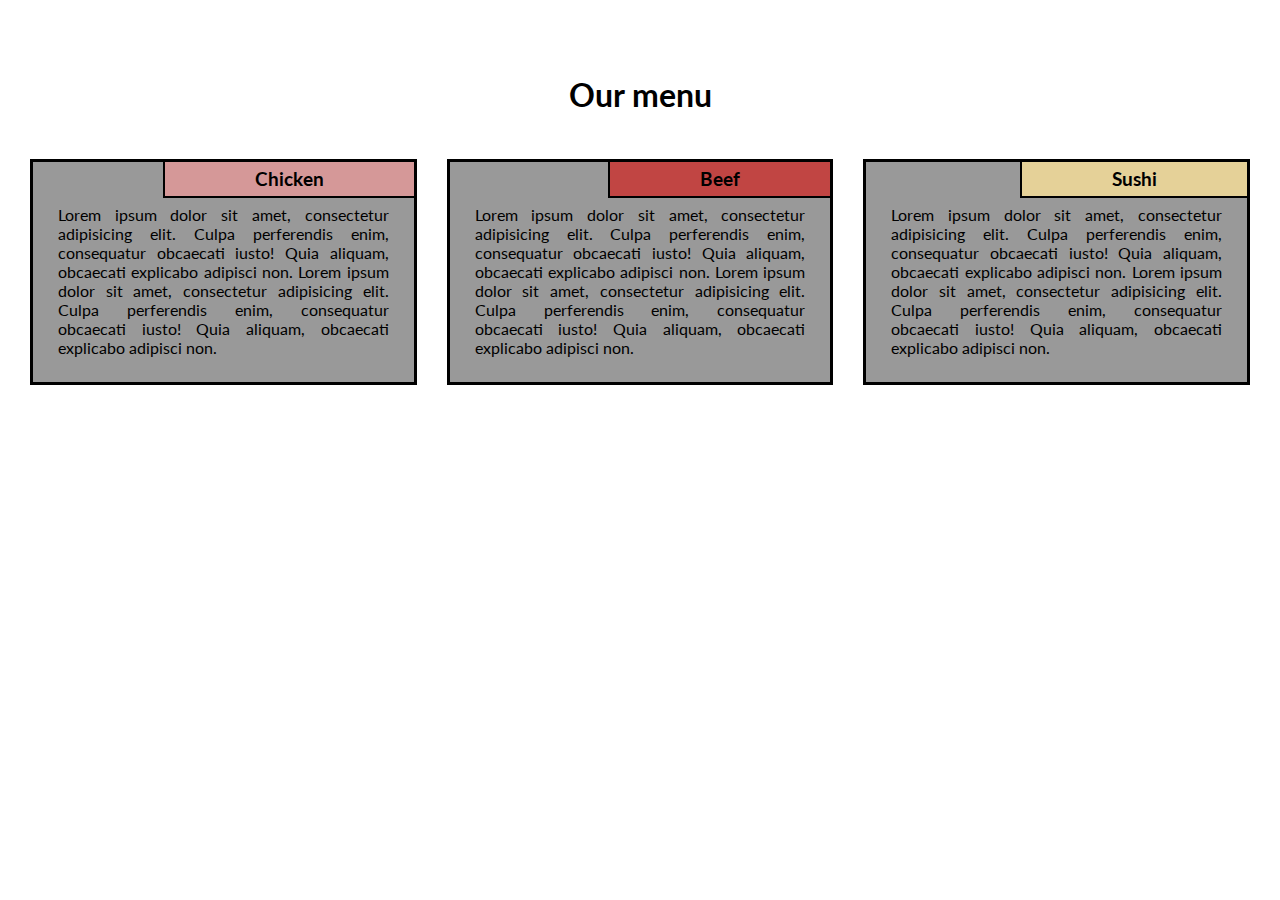
<file: module2-solution/index.html>
<!DOCTYPE html>
<html>
<head>
  <meta charset="utf-8">
  <meta name="viewport" content="width=device-width, initial-scale=1">
  <title>My Responsive Layout</title>
  <link href="https://fonts.googleapis.com/css?family=Lato" rel="stylesheet">
  <link href='css/style.css' rel='stylesheet' type='text/css'>
</head>
<body>
  <div class="container">
    <div class="row">

    <h1 class="menu-title">Our menu</h1>
      <div class="col-lg-4">
        <div class="item">
          <div class="item-title" id="title-one">
            <h3>Chicken</h3>
          </div>
          <p>
            Lorem ipsum dolor sit amet, consectetur adipisicing elit. Culpa perferendis enim, consequatur obcaecati iusto! Quia aliquam, obcaecati explicabo adipisci non. Lorem ipsum dolor sit amet, consectetur adipisicing elit. Culpa perferendis enim, consequatur obcaecati iusto! Quia aliquam, obcaecati explicabo adipisci non.
          </p>
        </div>
      </div>
      <div class="col-lg-4">
        <div class="item">
         <div class="item-title" id="title-two">
          <h3>Beef</h3>
        </div>
        <p>
          Lorem ipsum dolor sit amet, consectetur adipisicing elit. Culpa perferendis enim, consequatur obcaecati iusto! Quia aliquam, obcaecati explicabo adipisci non. Lorem ipsum dolor sit amet, consectetur adipisicing elit. Culpa perferendis enim, consequatur obcaecati iusto! Quia aliquam, obcaecati explicabo adipisci non.
        </p>
      </div>
    </div>
    <div class="col-lg-4 col-lg-tablet">
      <div class="item">
       <div class="item-title" id="title-three">
        <h3>Sushi</h3>
      </div>
      <p>
        Lorem ipsum dolor sit amet, consectetur adipisicing elit. Culpa perferendis enim, consequatur obcaecati iusto! Quia aliquam, obcaecati explicabo adipisci non. Lorem ipsum dolor sit amet, consectetur adipisicing elit. Culpa perferendis enim, consequatur obcaecati iusto! Quia aliquam, obcaecati explicabo adipisci non.
      </p>
    </div>
  </div>

</div>
</div>
</body>
</html>
</file>
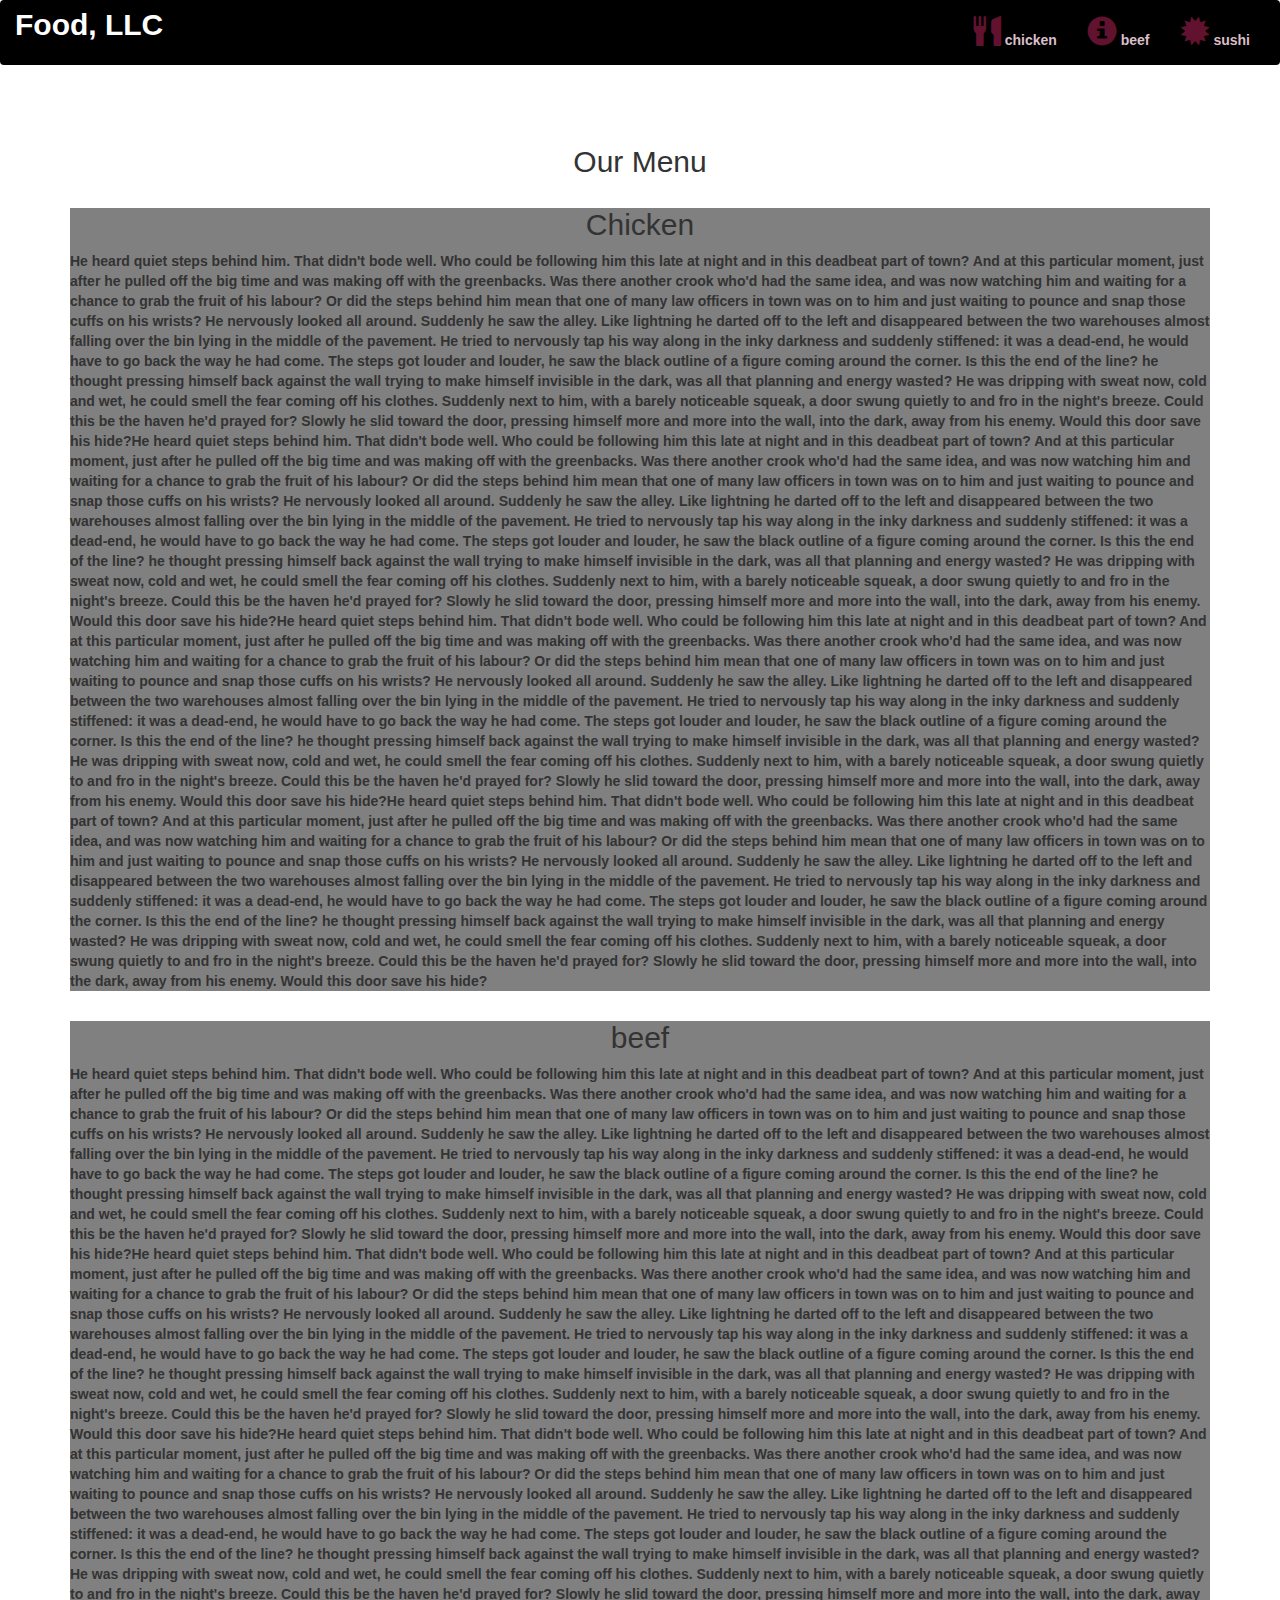
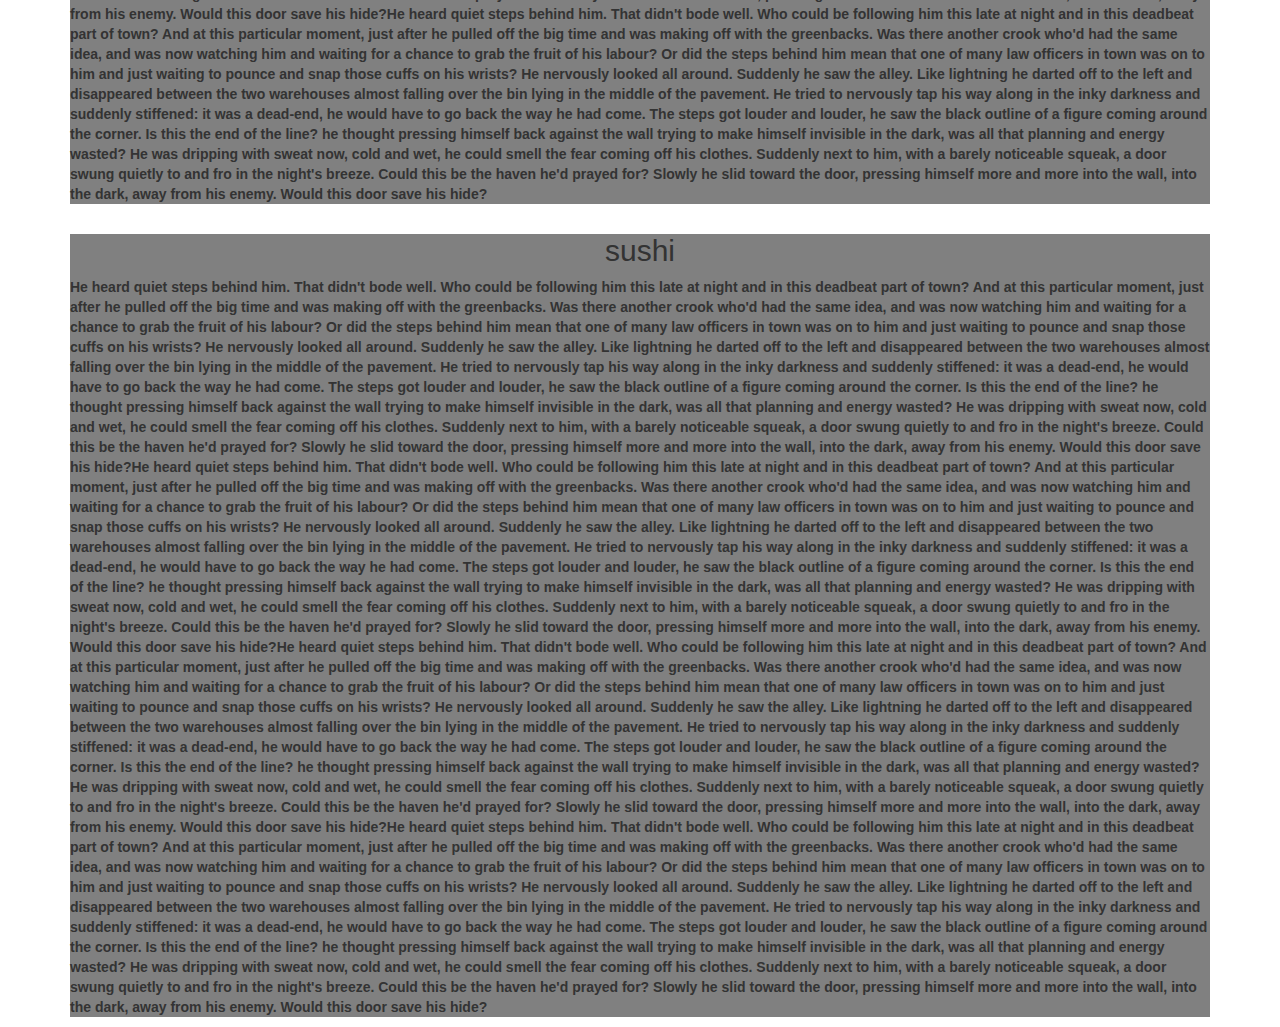
<file: module3-solution/index.html>
<!DOCTYPE html>
<html lang="en">

<head>
    <title>Bootstrap Example</title>
    <meta charset="utf-8">
    <meta name="viewport" content="width=device-width, initial-scale=1">
    <link rel="stylesheet" href="https://maxcdn.bootstrapcdn.com/bootstrap/3.4.1/css/bootstrap.min.css">
    <link rel="stylesheet" type="text/css" href="style.css">
    <script src="https://ajax.googleapis.com/ajax/libs/jquery/3.5.1/jquery.min.js"></script>
    <script src="https://maxcdn.bootstrapcdn.com/bootstrap/3.4.1/js/bootstrap.min.js"></script>
</head>

<body>

    <nav class="navbar navbar-inverse">
        <div class="container-fluid">
            <div class="navbar-header">
                <button type="button" class="navbar-toggle" data-toggle="collapse" data-target="#myNavbar">
                    <span class="icon-bar"></span>
                    <span class="icon-bar"></span>
                    <span class="icon-bar"></span>
                </button>
                <a class="navbar-brand" href="#">Food, LLC</a>
            </div>
            <div class="collapse navbar-collapse" id="myNavbar">

                <ul class="nav navbar-nav navbar-right">
                    <li style>
                        <a href="#chickstory">
                            <span class="glyphicon glyphicon-cutlery"></span> chicken</a>
                    </li>
                    <li>
                        <a href="#beefstory">
                            <span class="glyphicon glyphicon-info-sign"></span> beef</a>
                    </li>
                    <li>
                        <a href="#sushistory">
                            <span class="glyphicon glyphicon-certificate"></span> sushi</a>
                    </li>
                </ul>
            </div>
        </div>
    </nav>
    <br>
    <br>
    <h1>
        <p class="text-center">Our Menu</p>
    </h1>


    <div id="main-content" class="container">
        <div id="home-tiles" class="row">
            <div class="col-md-12 col-sm-12 col-xs-12">
<div class="box">
                <p class="hoi" id="chickstory">

                <h2>Chicken</h2>
                He heard quiet steps behind him. That didn't bode well. Who could be following him this late at
                night
                and in this deadbeat part of town? And at this particular moment, just after he pulled off the big
                time
                and was making off with the greenbacks. Was there another crook who'd had the same idea, and was now
                watching him and waiting for a chance to grab the fruit of his labour? Or did the steps behind him
                mean
                that one of many law officers in town was on to him and just waiting to pounce and snap those cuffs
                on
                his wrists? He nervously looked all around. Suddenly he saw the alley. Like lightning he darted off
                to
                the left and disappeared between the two warehouses almost falling over the bin lying in the middle
                of
                the pavement. He tried to nervously tap his way along in the inky darkness and suddenly stiffened:
                it
                was a dead-end, he would have to go back the way he had come. The steps got louder and louder, he
                saw
                the black outline of a figure coming around the corner. Is this the end of the line? he thought
                pressing
                himself back against the wall trying to make himself invisible in the dark, was all that planning
                and
                energy wasted? He was dripping with sweat now, cold and wet, he could smell the fear coming off his
                clothes. Suddenly next to him, with a barely noticeable squeak, a door swung quietly to and fro in
                the
                night's breeze. Could this be the haven he'd prayed for? Slowly he slid toward the door, pressing
                himself more and more into the wall, into the dark, away from his enemy. Would this door save his
                hide?He heard quiet steps behind him. That didn't bode well. Who could be following him this late at
                night and in this deadbeat part of town? And at this particular moment, just after he pulled off the
                big
                time and was making off with the greenbacks. Was there another crook who'd had the same idea, and
                was
                now watching him and waiting for a chance to grab the fruit of his labour? Or did the steps behind
                him
                mean that one of many law officers in town was on to him and just waiting to pounce and snap those
                cuffs
                on his wrists? He nervously looked all around. Suddenly he saw the alley. Like lightning he darted
                off
                to the left and disappeared between the two warehouses almost falling over the bin lying in the
                middle
                of the pavement. He tried to nervously tap his way along in the inky darkness and suddenly
                stiffened: it
                was a dead-end, he would have to go back the way he had come. The steps got louder and louder, he
                saw
                the black outline of a figure coming around the corner. Is this the end of the line? he thought
                pressing
                himself back against the wall trying to make himself invisible in the dark, was all that planning
                and
                energy wasted? He was dripping with sweat now, cold and wet, he could smell the fear coming off his
                clothes. Suddenly next to him, with a barely noticeable squeak, a door swung quietly to and fro in
                the
                night's breeze. Could this be the haven he'd prayed for? Slowly he slid toward the door, pressing
                himself more and more into the wall, into the dark, away from his enemy. Would this door save his
                hide?He heard quiet steps behind him. That didn't bode well. Who could be following him this late at
                night and in this deadbeat part of town? And at this particular moment, just after he pulled off the
                big
                time and was making off with the greenbacks. Was there another crook who'd had the same idea, and
                was
                now watching him and waiting for a chance to grab the fruit of his labour? Or did the steps behind
                him
                mean that one of many law officers in town was on to him and just waiting to pounce and snap those
                cuffs
                on his wrists? He nervously looked all around. Suddenly he saw the alley. Like lightning he darted
                off
                to the left and disappeared between the two warehouses almost falling over the bin lying in the
                middle
                of the pavement. He tried to nervously tap his way along in the inky darkness and suddenly
                stiffened: it
                was a dead-end, he would have to go back the way he had come. The steps got louder and louder, he
                saw
                the black outline of a figure coming around the corner. Is this the end of the line? he thought
                pressing
                himself back against the wall trying to make himself invisible in the dark, was all that planning
                and
                energy wasted? He was dripping with sweat now, cold and wet, he could smell the fear coming off his
                clothes. Suddenly next to him, with a barely noticeable squeak, a door swung quietly to and fro in
                the
                night's breeze. Could this be the haven he'd prayed for? Slowly he slid toward the door, pressing
                himself more and more into the wall, into the dark, away from his enemy. Would this door save his
                hide?He heard quiet steps behind him. That didn't bode well. Who could be following him this late at
                night and in this deadbeat part of town? And at this particular moment, just after he pulled off the
                big
                time and was making off with the greenbacks. Was there another crook who'd had the same idea, and
                was
                now watching him and waiting for a chance to grab the fruit of his labour? Or did the steps behind
                him
                mean that one of many law officers in town was on to him and just waiting to pounce and snap those
                cuffs
                on his wrists? He nervously looked all around. Suddenly he saw the alley. Like lightning he darted
                off
                to the left and disappeared between the two warehouses almost falling over the bin lying in the
                middle
                of the pavement. He tried to nervously tap his way along in the inky darkness and suddenly
                stiffened: it
                was a dead-end, he would have to go back the way he had come. The steps got louder and louder, he
                saw
                the black outline of a figure coming around the corner. Is this the end of the line? he thought
                pressing
                himself back against the wall trying to make himself invisible in the dark, was all that planning
                and
                energy wasted? He was dripping with sweat now, cold and wet, he could smell the fear coming off his
                clothes. Suddenly next to him, with a barely noticeable squeak, a door swung quietly to and fro in
                the
                night's breeze. Could this be the haven he'd prayed for? Slowly he slid toward the door, pressing
                himself more and more into the wall, into the dark, away from his enemy. Would this door save his
                hide?
                </p>
            </div>
            </div>
            <div class="col-md-12 col-sm-12 col-xs-12">
                <div class="box">
                <p class="hoi" id="beefstory">

                <h2>beef</h2>
                He heard quiet steps behind him. That didn't bode well. Who could be following him this late at
                night
                and in this deadbeat part of town? And at this particular moment, just after he pulled off the big
                time
                and was making off with the greenbacks. Was there another crook who'd had the same idea, and was now
                watching him and waiting for a chance to grab the fruit of his labour? Or did the steps behind him
                mean
                that one of many law officers in town was on to him and just waiting to pounce and snap those cuffs
                on
                his wrists? He nervously looked all around. Suddenly he saw the alley. Like lightning he darted off
                to
                the left and disappeared between the two warehouses almost falling over the bin lying in the middle
                of
                the pavement. He tried to nervously tap his way along in the inky darkness and suddenly stiffened:
                it
                was a dead-end, he would have to go back the way he had come. The steps got louder and louder, he
                saw
                the black outline of a figure coming around the corner. Is this the end of the line? he thought
                pressing
                himself back against the wall trying to make himself invisible in the dark, was all that planning
                and
                energy wasted? He was dripping with sweat now, cold and wet, he could smell the fear coming off his
                clothes. Suddenly next to him, with a barely noticeable squeak, a door swung quietly to and fro in
                the
                night's breeze. Could this be the haven he'd prayed for? Slowly he slid toward the door, pressing
                himself more and more into the wall, into the dark, away from his enemy. Would this door save his
                hide?He heard quiet steps behind him. That didn't bode well. Who could be following him this late at
                night and in this deadbeat part of town? And at this particular moment, just after he pulled off the
                big
                time and was making off with the greenbacks. Was there another crook who'd had the same idea, and
                was
                now watching him and waiting for a chance to grab the fruit of his labour? Or did the steps behind
                him
                mean that one of many law officers in town was on to him and just waiting to pounce and snap those
                cuffs
                on his wrists? He nervously looked all around. Suddenly he saw the alley. Like lightning he darted
                off
                to the left and disappeared between the two warehouses almost falling over the bin lying in the
                middle
                of the pavement. He tried to nervously tap his way along in the inky darkness and suddenly
                stiffened: it
                was a dead-end, he would have to go back the way he had come. The steps got louder and louder, he
                saw
                the black outline of a figure coming around the corner. Is this the end of the line? he thought
                pressing
                himself back against the wall trying to make himself invisible in the dark, was all that planning
                and
                energy wasted? He was dripping with sweat now, cold and wet, he could smell the fear coming off his
                clothes. Suddenly next to him, with a barely noticeable squeak, a door swung quietly to and fro in
                the
                night's breeze. Could this be the haven he'd prayed for? Slowly he slid toward the door, pressing
                himself more and more into the wall, into the dark, away from his enemy. Would this door save his
                hide?He heard quiet steps behind him. That didn't bode well. Who could be following him this late at
                night and in this deadbeat part of town? And at this particular moment, just after he pulled off the
                big
                time and was making off with the greenbacks. Was there another crook who'd had the same idea, and
                was
                now watching him and waiting for a chance to grab the fruit of his labour? Or did the steps behind
                him
                mean that one of many law officers in town was on to him and just waiting to pounce and snap those
                cuffs
                on his wrists? He nervously looked all around. Suddenly he saw the alley. Like lightning he darted
                off
                to the left and disappeared between the two warehouses almost falling over the bin lying in the
                middle
                of the pavement. He tried to nervously tap his way along in the inky darkness and suddenly
                stiffened: it
                was a dead-end, he would have to go back the way he had come. The steps got louder and louder, he
                saw
                the black outline of a figure coming around the corner. Is this the end of the line? he thought
                pressing
                himself back against the wall trying to make himself invisible in the dark, was all that planning
                and
                energy wasted? He was dripping with sweat now, cold and wet, he could smell the fear coming off his
                clothes. Suddenly next to him, with a barely noticeable squeak, a door swung quietly to and fro in
                the
                night's breeze. Could this be the haven he'd prayed for? Slowly he slid toward the door, pressing
                himself more and more into the wall, into the dark, away from his enemy. Would this door save his
                hide?He heard quiet steps behind him. That didn't bode well. Who could be following him this late at
                night and in this deadbeat part of town? And at this particular moment, just after he pulled off the
                big
                time and was making off with the greenbacks. Was there another crook who'd had the same idea, and
                was
                now watching him and waiting for a chance to grab the fruit of his labour? Or did the steps behind
                him
                mean that one of many law officers in town was on to him and just waiting to pounce and snap those
                cuffs
                on his wrists? He nervously looked all around. Suddenly he saw the alley. Like lightning he darted
                off
                to the left and disappeared between the two warehouses almost falling over the bin lying in the
                middle
                of the pavement. He tried to nervously tap his way along in the inky darkness and suddenly
                stiffened: it
                was a dead-end, he would have to go back the way he had come. The steps got louder and louder, he
                saw
                the black outline of a figure coming around the corner. Is this the end of the line? he thought
                pressing
                himself back against the wall trying to make himself invisible in the dark, was all that planning
                and
                energy wasted? He was dripping with sweat now, cold and wet, he could smell the fear coming off his
                clothes. Suddenly next to him, with a barely noticeable squeak, a door swung quietly to and fro in
                the
                night's breeze. Could this be the haven he'd prayed for? Slowly he slid toward the door, pressing
                himself more and more into the wall, into the dark, away from his enemy. Would this door save his
                hide?
                </p>
            </div>
            </div>
            <div class="col-md-12 col-sm-12 col-xs-12">
                <div class="box">
                <p class="hoi" id="sushistory">

                <h2>sushi</h2>
                He heard quiet steps behind him. That didn't bode well. Who could be following him this late at
                night
                and in this deadbeat part of town? And at this particular moment, just after he pulled off the
                big time
                and was making off with the greenbacks. Was there another crook who'd had the same idea, and was
                now
                watching him and waiting for a chance to grab the fruit of his labour? Or did the steps behind
                him mean
                that one of many law officers in town was on to him and just waiting to pounce and snap those
                cuffs on
                his wrists? He nervously looked all around. Suddenly he saw the alley. Like lightning he darted
                off to
                the left and disappeared between the two warehouses almost falling over the bin lying in the
                middle of
                the pavement. He tried to nervously tap his way along in the inky darkness and suddenly
                stiffened: it
                was a dead-end, he would have to go back the way he had come. The steps got louder and louder,
                he saw
                the black outline of a figure coming around the corner. Is this the end of the line? he thought
                pressing
                himself back against the wall trying to make himself invisible in the dark, was all that
                planning and
                energy wasted? He was dripping with sweat now, cold and wet, he could smell the fear coming off
                his
                clothes. Suddenly next to him, with a barely noticeable squeak, a door swung quietly to and fro
                in the
                night's breeze. Could this be the haven he'd prayed for? Slowly he slid toward the door,
                pressing
                himself more and more into the wall, into the dark, away from his enemy. Would this door save
                his
                hide?He heard quiet steps behind him. That didn't bode well. Who could be following him this
                late at
                night and in this deadbeat part of town? And at this particular moment, just after he pulled off
                the big
                time and was making off with the greenbacks. Was there another crook who'd had the same idea,
                and was
                now watching him and waiting for a chance to grab the fruit of his labour? Or did the steps
                behind him
                mean that one of many law officers in town was on to him and just waiting to pounce and snap
                those cuffs
                on his wrists? He nervously looked all around. Suddenly he saw the alley. Like lightning he
                darted off
                to the left and disappeared between the two warehouses almost falling over the bin lying in the
                middle
                of the pavement. He tried to nervously tap his way along in the inky darkness and suddenly
                stiffened: it
                was a dead-end, he would have to go back the way he had come. The steps got louder and louder,
                he saw
                the black outline of a figure coming around the corner. Is this the end of the line? he thought
                pressing
                himself back against the wall trying to make himself invisible in the dark, was all that
                planning and
                energy wasted? He was dripping with sweat now, cold and wet, he could smell the fear coming off
                his
                clothes. Suddenly next to him, with a barely noticeable squeak, a door swung quietly to and fro
                in the
                night's breeze. Could this be the haven he'd prayed for? Slowly he slid toward the door,
                pressing
                himself more and more into the wall, into the dark, away from his enemy. Would this door save
                his
                hide?He heard quiet steps behind him. That didn't bode well. Who could be following him this
                late at
                night and in this deadbeat part of town? And at this particular moment, just after he pulled off
                the big
                time and was making off with the greenbacks. Was there another crook who'd had the same idea,
                and was
                now watching him and waiting for a chance to grab the fruit of his labour? Or did the steps
                behind him
                mean that one of many law officers in town was on to him and just waiting to pounce and snap
                those cuffs
                on his wrists? He nervously looked all around. Suddenly he saw the alley. Like lightning he
                darted off
                to the left and disappeared between the two warehouses almost falling over the bin lying in the
                middle
                of the pavement. He tried to nervously tap his way along in the inky darkness and suddenly
                stiffened: it
                was a dead-end, he would have to go back the way he had come. The steps got louder and louder,
                he saw
                the black outline of a figure coming around the corner. Is this the end of the line? he thought
                pressing
                himself back against the wall trying to make himself invisible in the dark, was all that
                planning and
                energy wasted? He was dripping with sweat now, cold and wet, he could smell the fear coming off
                his
                clothes. Suddenly next to him, with a barely noticeable squeak, a door swung quietly to and fro
                in the
                night's breeze. Could this be the haven he'd prayed for? Slowly he slid toward the door,
                pressing
                himself more and more into the wall, into the dark, away from his enemy. Would this door save
                his
                hide?He heard quiet steps behind him. That didn't bode well. Who could be following him this
                late at
                night and in this deadbeat part of town? And at this particular moment, just after he pulled off
                the big
                time and was making off with the greenbacks. Was there another crook who'd had the same idea,
                and was
                now watching him and waiting for a chance to grab the fruit of his labour? Or did the steps
                behind him
                mean that one of many law officers in town was on to him and just waiting to pounce and snap
                those cuffs
                on his wrists? He nervously looked all around. Suddenly he saw the alley. Like lightning he
                darted off
                to the left and disappeared between the two warehouses almost falling over the bin lying in the
                middle
                of the pavement. He tried to nervously tap his way along in the inky darkness and suddenly
                stiffened: it
                was a dead-end, he would have to go back the way he had come. The steps got louder and louder,
                he saw
                the black outline of a figure coming around the corner. Is this the end of the line? he thought
                pressing
                himself back against the wall trying to make himself invisible in the dark, was all that
                planning and
                energy wasted? He was dripping with sweat now, cold and wet, he could smell the fear coming off
                his
                clothes. Suddenly next to him, with a barely noticeable squeak, a door swung quietly to and fro
                in the
                night's breeze. Could this be the haven he'd prayed for? Slowly he slid toward the door,
                pressing
                himself more and more into the wall, into the dark, away from his enemy. Would this door save
                his hide?
                </p>
            </div>
            </div>
        </div>
    </div>
</body>

</html>
</file>
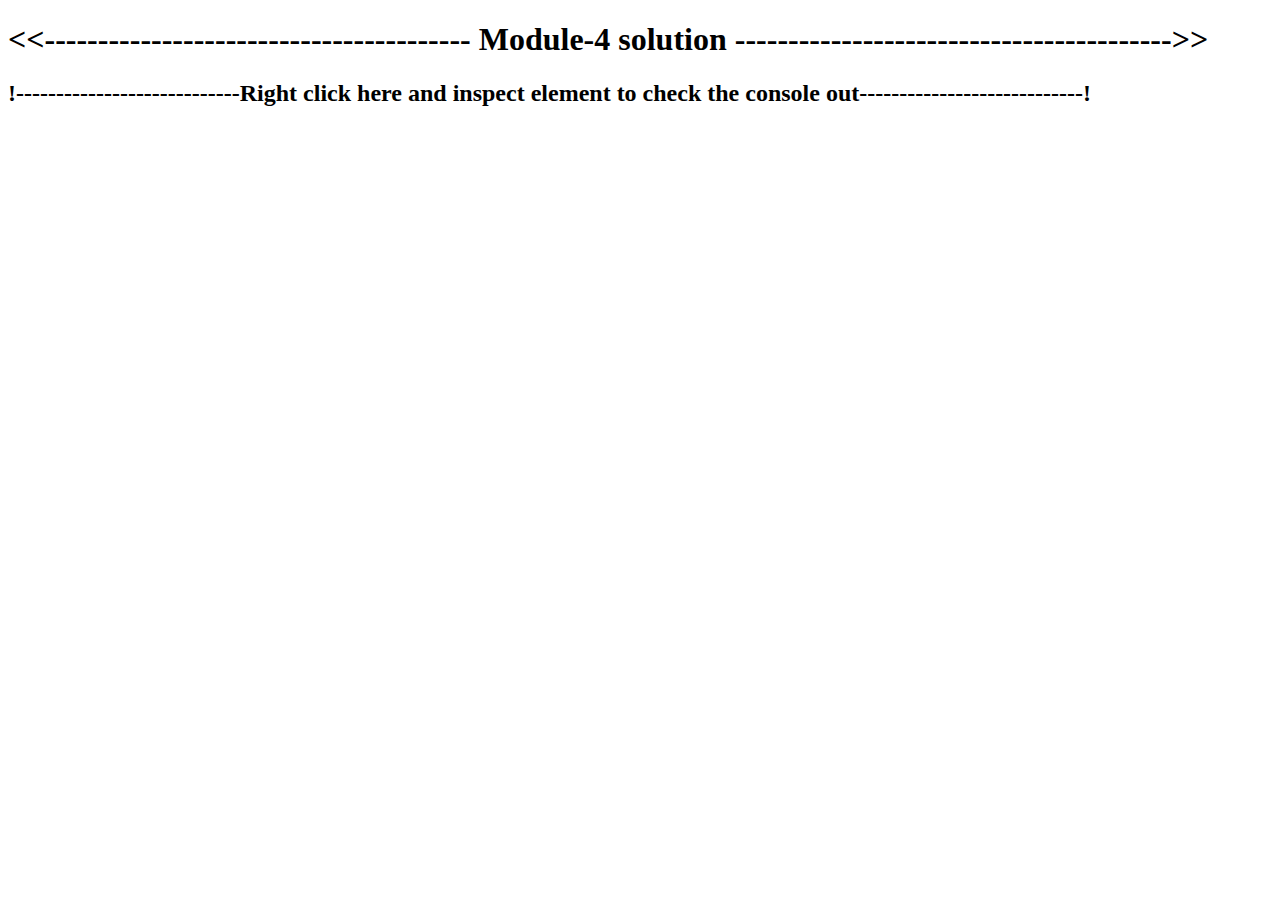
<file: module4-solution/index.html>
<!DOCTYPE html>
<html lang="en">
<head>
    <meta charset="UTF-8">
    <meta http-equiv="X-UA-Compatible" content="IE=edge">
    <meta name="viewport" content="width=device-width, initial-scale=1.0">
    <title>Assignment</title>
</head>
<body>
    <h1><<---------------------------------------- Module-4 solution ----------------------------------------->></h1>
    <h2>!----------------------------Right click here and inspect element to check the console out----------------------------!</h2>
      <script src="script.js"="text/javascript">
      
          </script>  
</body>
</html>
</file>
<file: module2-solution/css/style.css>
*{
    box-sizing: border-box;
    margin:0;
    padding:0;
  }
  
  body{
    font-family: 'Lato', sans-serif;  
  }
  
  .row{
    width: 100%;
  }
  
  .menu-title{
    text-align: center;
    margin-bottom: 30px;
  }
  
  .container{
   position: relative;
   top:60px;
   margin: 15px; 
  }
  
  .item{
    position: relative;
    top: 0;
    background-color:#999999;
    margin: 15px;
    padding: 25px;
    border: 3px solid #000;
  }
  
  .item p{
    margin-top: 18px;
    text-align: justify;
    font-size:100%;
  }
  
  .item-title{
    position: absolute;
    top:0;
    right: 0px;
    background: green; 
    padding: 6px 90px;
    border-left: 2px solid #000;
    border-bottom: 2px solid #000;
  }
  
  #title-one {
    background-color: #D59898;
  } 
  
  #title-two{
    background-color: #C14543;
  }
  
  #title-three{
    background-color: #E5D198;
  }
  
  /* Simple Responsive Framework. */
  /*------ Desktop ------*/
  @media (min-width: 992px){
    .col-lg-1, .col-lg-2, .col-lg-3, .col-lg-4, .col-lg-5, .col-lg-6, .col-lg-7, .col-lg-8, .col-lg-9, .col-lg-10, .col-lg-11, .col-lg-12 {
      float: left;  
    }
    .col-lg-1 {
      width: 8.33%;
    }
    .col-lg-2 {
      width: 16.66%;
    }
    .col-lg-3 {
      width: 25%;
    }
    .col-lg-4 {
      width: 33.33%;
    }
    .col-lg-5 {
      width: 41.66%;
    }
    .col-lg-6 {
      width: 50%;
    }
    .col-lg-7 {
      width: 58.33%;
    }
    .col-lg-8 {
      width: 66.66%;
    }
    .col-lg-9 {
      width: 74.99%;
    }
    .col-lg-10 {
      width: 83.33%;
    }
    .col-lg-11 {
      width: 91.66%;
    }
    .col-lg-12 {
      width: 100%;
    }
  
  }
  
  
  /*------ Tablet ------*/
  @media (min-width: 768px) and (max-width: 991px){
    .col-lg-4 {
      width: 50%;
      float: left;
    }
    .col-lg-tablet{
     width: 100%;
     float: left;
   }
  }
  
  
  /*------ Mobile ------*/
  @media (max-width: 767px){
    .col-lg-4{
      width: 100%;
      float: left;
    }
  }
</file>
<file: module3-solution/style.css>
*{
	margin: 0;
	padding: 0;
	
}
.navbar{

border: none;
background-color: black;
color: #61122F;
}
body{
    font-weight: bold;
}
.glyphicon{
	font-size: 30px;
	color:#61122F; 
}
.box{
    background-color: grey;
    /* padding:12px 0px; */
}
.center{
	width: 90%;
	background-color: grey;

}
.text-center{
	font-size: 30px;
}

h2{
	text-align: center;
}
#myNavbar ul li a {
	color: #dabfc9;
}
.navbar-brand{
font-size: 30px;	
}
</file>
